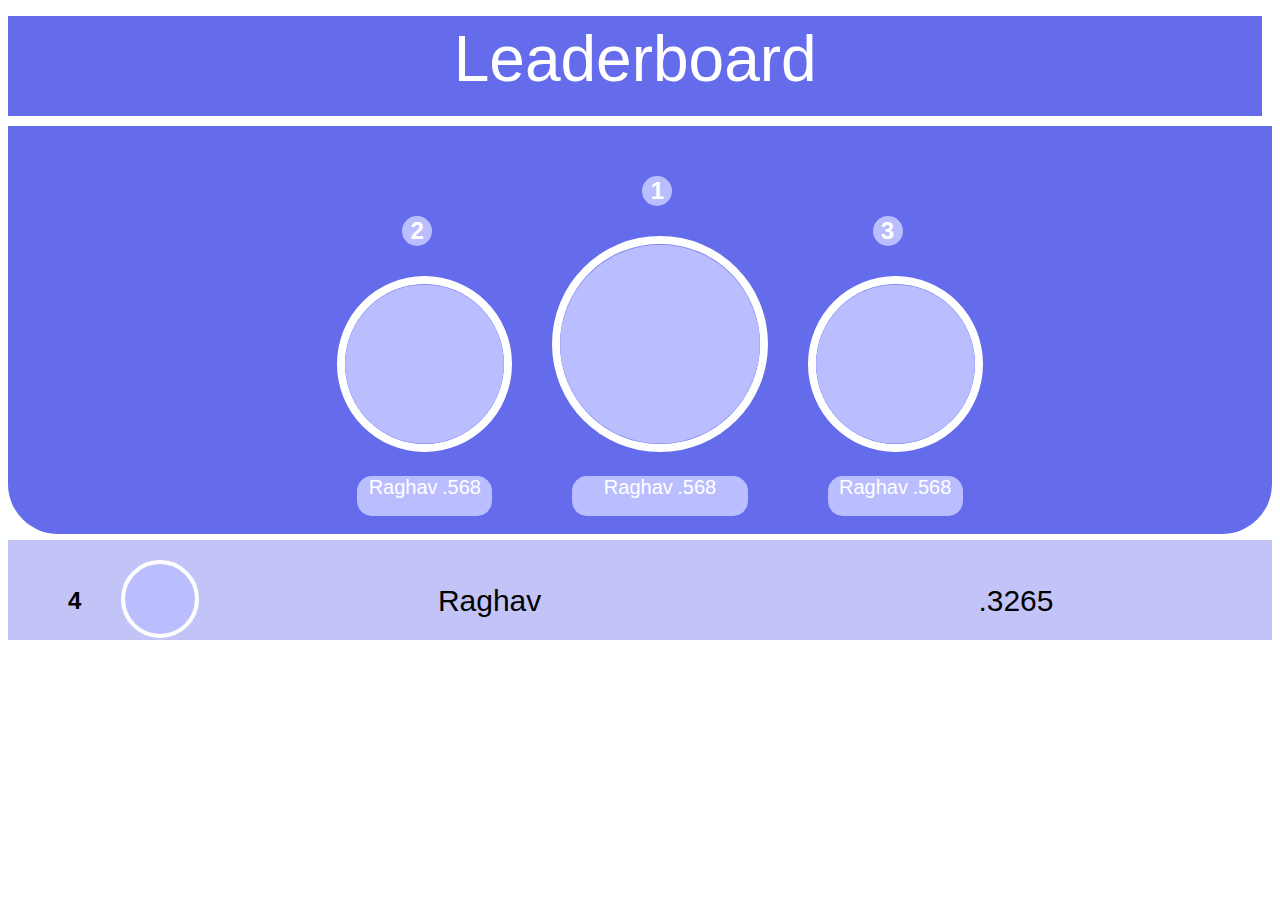
<file: index.html>
<!DOCTYPE html>
<html>
    <head>
        <link rel="stylesheet" href="styles.css">
        <title>Leaderboard</title>
    </head>
    <body>

        <!-- heading -->
        <header class="heading">
            <h1 >Leaderboard</h1>
        </header>

         
        <!-- top3 ranker -->

        <div class="top3rankers">

            <ul class="top3">

                <li class="top2">
                    <h2 class="rank23">2</h2>
                    <img  class="rank23" src="Ellipse 2.png" alt="">
                    <div class="namepoints">
                        <p class="np1 name"id="name">Raghav</p>
                        <p class="np1 points" id="points">.568</p>
                    </div>
                </li>

                <li class="top1">
                    <h2 class="rank1">1</h2>
                    <img class="rank1"src="Ellipse 2.png" alt="">
                    <div class="namepoints">
                        <p class="np1 name"id="name">Raghav</p>
                        <p class="np1 points"id="points">.568</p>
                    </div>
                </li>
                 

                <li class="top2">
                    <h2 class="rank23">3</h2>
                    <img  class="rank23" src="Ellipse 2.png" alt="">
                    <div class="namepoints">
                        <p class="np1 name"id="name">Raghav</p>
                        <p class="np1 points"id="points">.568</p>
                    </div>
                </li>
            </ul>
        </div>
    
        <div class="leader" id="clone">
            <ul class="detail">
                <li><h2 class="rank" >4</h2></li>
                <li><img  class="rank" src="Ellipse 2 (1).png" alt=""></li>
                <li class="np name" id="name">Raghav</li>
                <li class="np points"id="points">.3265</li>
            </ul>
        </div>
        <script src="node.js"></script>

    </body>
</html
</file>
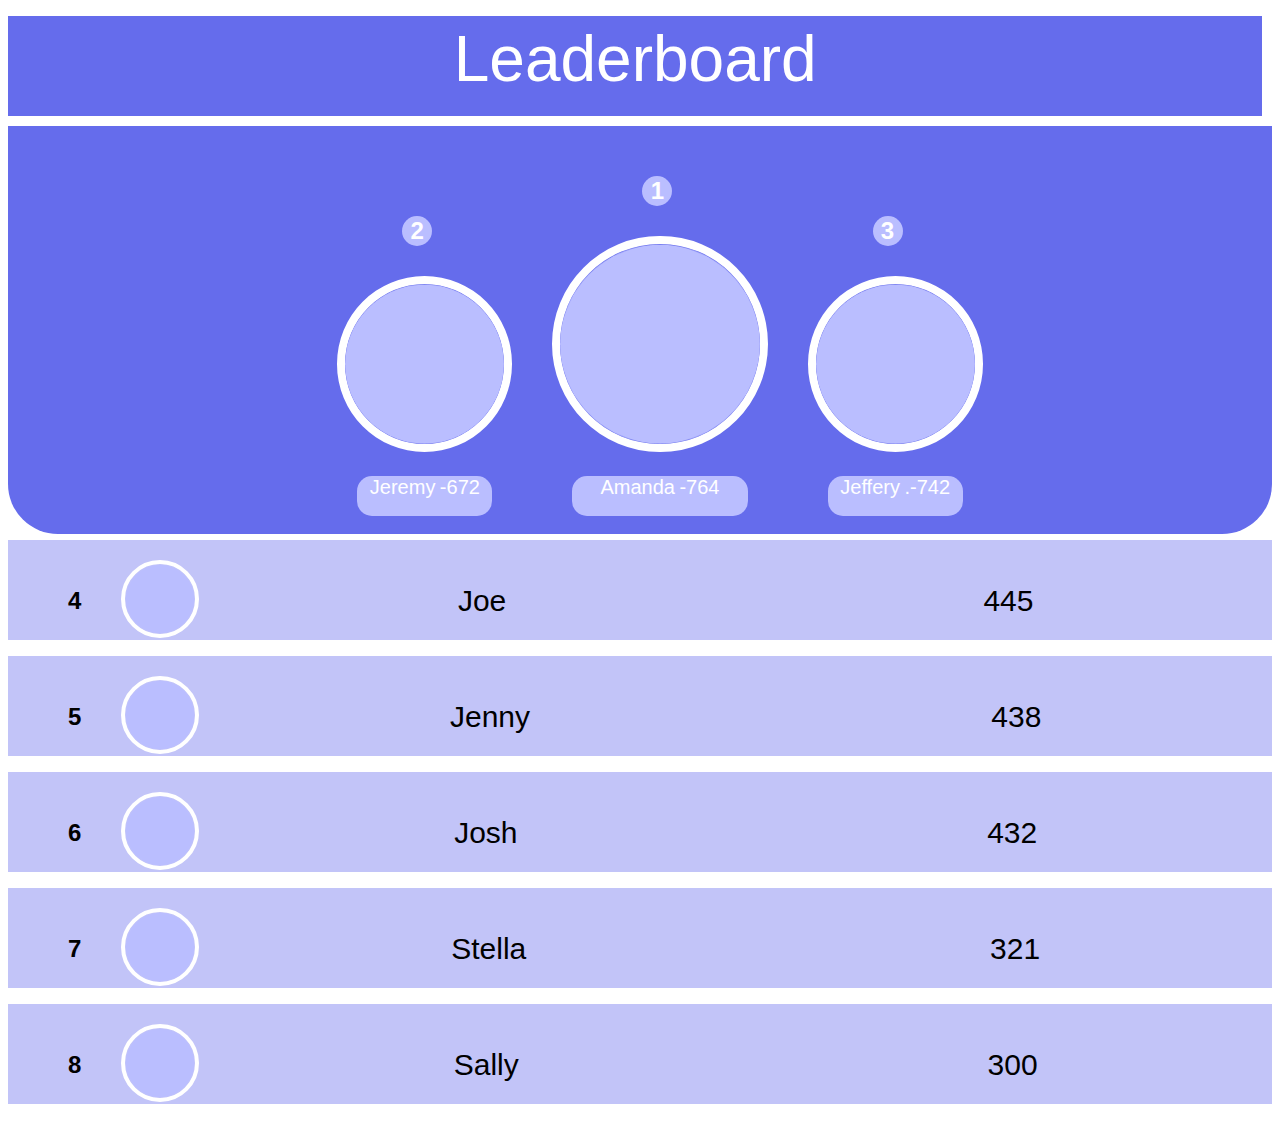
<file: index1.html>
<!DOCTYPE html>
<html>
    <head>
        <link rel="stylesheet" href="styles.css">
        <title>Leaderboard</title>
    </head>
    <body>

        <!-- heading -->
        <header class="heading">
            <h1 >Leaderboard</h1>
        </header>

         
        <!-- top3 ranker -->

        <div class="top3rankers">

            <ul class="top3">

                <li class="top2">
                    <h2 class="rank23">2</h2>
                    <img  class="rank23" src="Ellipse 2.png" alt="">
                    <div class="namepoints">
                        <p class="np1 name"id="name">Jeremy</p>
                        <p class="np1 points" id="points">-672</p>
                    </div>
                </li>

                <li class="top1">
                    <h2 class="rank1">1</h2>
                    <img class="rank1"src="Ellipse 2.png" alt="">
                    <div class="namepoints">
                        <p class="np1 name"id="name">Amanda</p>
                        <p class="np1 points"id="points">-764</p>
                    </div>
                </li>
                 

                <li class="top2">
                    <h2 class="rank23">3</h2>
                    <img  class="rank23" src="Ellipse 2.png" alt="">
                    <div class="namepoints">
                        <p class="np1 name"id="name">Jeffery</p>
                        <p class="np1 points"id="points">.-742</p>
                    </div>
                </li>
            </ul>
        </div>
    
        <div class="leader" id="clone">
            <ul class="detail">
                <li><h2 class="rank" >4</h2></li>
                <li><img  class="rank" src="Ellipse 2 (1).png" alt=""></li>
                <li class="np name" id="name">Joe</li>
                <li class="np points"id="points">445</li>
            </ul>
        </div>

        <div class="leader" id="clone">
            <ul class="detail">
                <li><h2 class="rank" >5</h2></li>
                <li><img  class="rank" src="Ellipse 2 (1).png" alt=""></li>
                <li class="np name" id="name">Jenny</li>
                <li class="np points"id="points">438</li>
            </ul>
        </div>

        <div class="leader" id="clone">
            <ul class="detail">
                <li><h2 class="rank" >6</h2></li>
                <li><img  class="rank" src="Ellipse 2 (1).png" alt=""></li>
                <li class="np name" id="name">Josh</li>
                <li class="np points"id="points">432</li>
            </ul>
        </div>

        <div class="leader" id="clone">
            <ul class="detail">
                <li><h2 class="rank" >7</h2></li>
                <li><img  class="rank" src="Ellipse 2 (1).png" alt=""></li>
                <li class="np name" id="name">Stella</li>
                <li class="np points"id="points">321</li>
            </ul>
        </div>

        <div class="leader" id="clone">
            <ul class="detail">
                <li><h2 class="rank" >8</h2></li>
                <li><img  class="rank" src="Ellipse 2 (1).png" alt=""></li>
                <li class="np name" id="name">Sally</li>
                <li class="np points"id="points">300</li>
            </ul>
        </div>

        
        <script src="node.js"></script>

    </body>
</html
</file>
<file: styles.css>
*{
    font-family:'Segoe UI', Tahoma, Geneva, Verdana, sans-serif;
}
.heading{
    position: absolute;
   min-width:98%;
    height: 100px;
    background: #656CEC;
}
h1{
    height: 58px;
    left: 558px;
    top: 5px;
    font-style: normal;
    font-weight: 400;
    font-size: 64px;
    line-height: 0px;
    color: #FFFFFF;
    text-align: center;
}

.top3rankers{
    width:100%;
    background-color: #656CEC;
    position:relative;
    top:110px;
    border-radius:0 0 50px 50px;
    height:408px;
}


ul.top3{
    display: flex;
    justify-content: center;
    list-style: none;
    align-items:flex-end;
}

li{
    margin:20px;
    position:relative;
    text-align:center;
    
}
li.top2,li.top1{
    order:2;
}

h2.rank1{
    color: #FFFFFF;
    margin:30px;
    background-color: #babeff;
    text-align:center;
    width:30px;
    height:30px;
    border-radius:50%;
    position: relative;
    left:60px;
    line-height: 30px;
}
img.rank23{
    height:160px;border-radius: 50%;
    transition: transform 0.1s;
    border: 8px solid #FFFFFF;

}

h2.rank23{
    color: #FFFFFF;
    margin:30px;
    background-color: #babeff;
    text-align:center;
    width:30px;
    height:30px;
    border-radius:50%;
    position: relative;
    left:35px;
    line-height: 30px;
 
}

div.namepoints{
    background-color: #babeff;
    min-height:40px;
    max-height: 60px;;
    border-radius:15px;
    margin:20px;
    max-width:250px;
}
.np{
    font-style: normal;
    font-weight: 400;
    font-size: 30px;
    line-height: -30px;
    color: black;
    text-align: center;
    
}
.np1{
    display: inline;
    text-align: center;
    font-weight: 400;
    font-size: 20px;
    line-height: -30px;
    color: #FFFFFF;
}





.leader{
    background-color:#c2c4f8;
    position:relative;
    top:100px;
    height:100px;
}




ul.detail{
    list-style:none;
    display:flex;
    align-items: center;
    flex-grow:1 1 3 110;

}
li.np{
    flex-grow: 10;
    font-size: 30px;
    text-align:center;
}

img.rank{
    height: 70px;;border-radius: 50%;
    transition: transform 0.1s;
    border: 4px solid #FFFFFF;
}
img.rank1{
    height: 200px;
    border-radius: 50%;
    transition: transform 0.1s;
    border: 8px solid #FFFFFF;

}
.leader img:hover{
    transform:scale(1.5);
}
</file>
